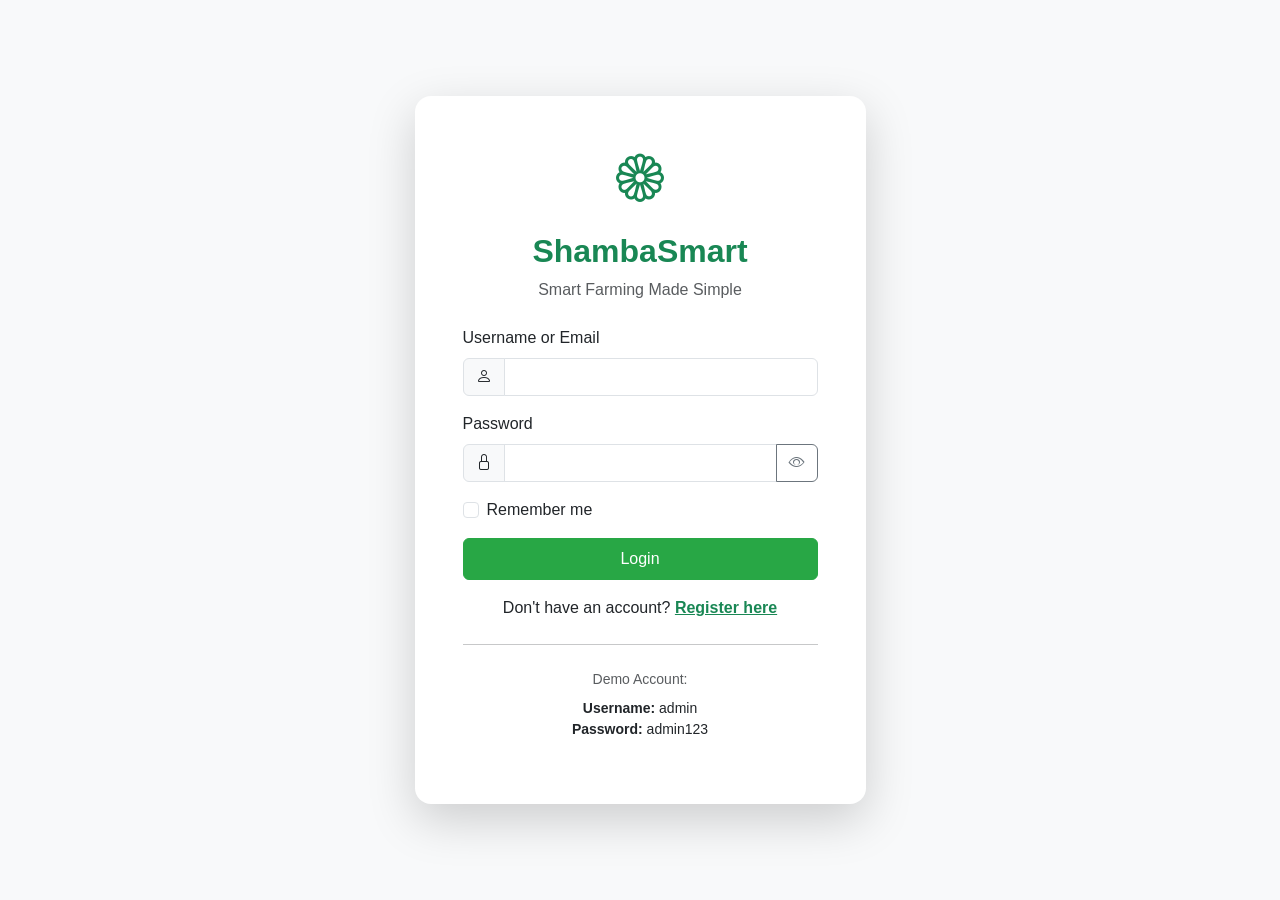
<file: diseases.html>
<!DOCTYPE html>
<html lang="en">
<head>
    <meta charset="UTF-8">
    <meta name="viewport" content="width=device-width, initial-scale=1.0">
    <title>Crop Diseases - ShambaSmart</title>
    <link href="https://cdn.jsdelivr.net/npm/bootstrap@5.3.0/dist/css/bootstrap.min.css" rel="stylesheet">
    <link rel="stylesheet" href="https://cdn.jsdelivr.net/npm/bootstrap-icons@1.10.0/font/bootstrap-icons.css">
    <link rel="stylesheet" href="assets/css/style.css">
</head>
<body>
    <!-- Navbar -->
    <nav class="navbar navbar-expand-lg navbar-light bg-white sticky-top">
        <div class="container-fluid">
            <a class="navbar-brand text-success" href="index.html">
                <i class="bi bi-flower1"></i> ShambaSmart
            </a>
            <button class="navbar-toggler" type="button" data-bs-toggle="collapse" data-bs-target="#navbarNav">
                <span class="navbar-toggler-icon"></span>
            </button>
            <div class="collapse navbar-collapse" id="navbarNav">
                <ul class="navbar-nav ms-auto">
                    <li class="nav-item">
                        <a class="nav-link" href="index.html"><i class="bi bi-speedometer2"></i> Dashboard</a>
                    </li>
                    <li class="nav-item">
                        <a class="nav-link" href="irrigation.html"><i class="bi bi-droplet"></i> Irrigation</a>
                    </li>
                    <li class="nav-item">
                        <a class="nav-link" href="weather.html"><i class="bi bi-cloud-sun"></i> Weather</a>
                    </li>
                    <li class="nav-item">
                        <a class="nav-link active" href="diseases.html"><i class="bi bi-bug"></i> Diseases</a>
                    </li>
                    <li class="nav-item">
                        <a class="nav-link position-relative" href="notifications.html">
                            <i class="bi bi-bell"></i> Notifications
                            <span class="notification-badge d-none" id="notificationBadge">0</span>
                        </a>
                    </li>
                    <li class="nav-item dropdown">
                        <a class="nav-link dropdown-toggle" href="#" id="userDropdown" role="button" data-bs-toggle="dropdown">
                            <i class="bi bi-person-circle"></i> <span id="userFullName">User</span>
                        </a>
                        <ul class="dropdown-menu dropdown-menu-end">
                            <li><a class="dropdown-item" href="#"><i class="bi bi-gear"></i> Settings</a></li>
                            <li><hr class="dropdown-divider"></li>
                            <li><a class="dropdown-item" href="#" id="logoutBtn"><i class="bi bi-box-arrow-right"></i> Logout</a></li>
                        </ul>
                    </li>
                </ul>
            </div>
        </div>
    </nav>

    <!-- Main Content -->
    <div class="container-fluid py-4">
        <!-- Page Header -->
        <div class="row mb-4">
            <div class="col">
                <h2 class="fw-bold"><i class="bi bi-bug text-warning"></i> Crop Disease Management</h2>
                <p class="text-muted">Monitor disease risks and get prevention tips</p>
            </div>
        </div>

        <!-- Active Alerts -->
        <div class="row mb-4" id="diseaseAlertsContainer">
            <!-- Alerts will be loaded here -->
        </div>

        <div class="row g-4">
            <!-- Disease Database -->
            <div class="col-md-8">
                <div class="card">
                    <div class="card-header d-flex justify-content-between align-items-center">
                        <h5 class="mb-0"><i class="bi bi-book"></i> Disease Database</h5>
                        <div>
                            <select class="form-select form-select-sm" id="cropFilter">
                                <option value="">All Crops</option>
                                <option value="Tomato">Tomato</option>
                                <option value="Beans">Beans</option>
                                <option value="Cucurbits">Cucurbits</option>
                                <option value="Various">Various Crops</option>
                            </select>
                        </div>
                    </div>
                    <div class="card-body" id="diseaseListContainer">
                        <div class="text-center py-5">
                            <div class="spinner-border text-primary" role="status">
                                <span class="visually-hidden">Loading...</span>
                            </div>
                            <p class="mt-2 text-muted">Loading diseases...</p>
                        </div>
                    </div>
                </div>
            </div>

            <!-- Side Panel -->
            <div class="col-md-4">
                <!-- Risk Assessment -->
                <div class="card mb-4">
                    <div class="card-header bg-warning text-dark">
                        <h5 class="mb-0"><i class="bi bi-shield-exclamation"></i> Current Risk Level</h5>
                    </div>
                    <div class="card-body" id="riskAssessment">
                        <div class="text-center py-3">
                            <div class="spinner-border text-warning" role="status"></div>
                            <p class="mt-2 text-muted">Analyzing conditions...</p>
                        </div>
                    </div>
                </div>

                <!-- Prevention Tips -->
                <div class="card mb-4">
                    <div class="card-header bg-success text-white">
                        <h5 class="mb-0"><i class="bi bi-shield-check"></i> Prevention Tips</h5>
                    </div>
                    <div class="card-body">
                        <ul class="list-unstyled">
                            <li class="mb-3">
                                <i class="bi bi-check-circle-fill text-success"></i>
                                <strong>Regular Monitoring:</strong> Inspect crops daily for early disease signs
                            </li>
                            <li class="mb-3">
                                <i class="bi bi-check-circle-fill text-success"></i>
                                <strong>Proper Spacing:</strong> Ensure good air circulation between plants
                            </li>
                            <li class="mb-3">
                                <i class="bi bi-check-circle-fill text-success"></i>
                                <strong>Crop Rotation:</strong> Rotate crops to break disease cycles
                            </li>
                            <li class="mb-3">
                                <i class="bi bi-check-circle-fill text-success"></i>
                                <strong>Clean Tools:</strong> Sanitize tools to prevent disease spread
                            </li>
                            <li class="mb-3">
                                <i class="bi bi-check-circle-fill text-success"></i>
                                <strong>Remove Debris:</strong> Clear infected plant material promptly
                            </li>
                        </ul>
                    </div>
                </div>

                <!-- Environmental Factors -->
                <div class="card">
                    <div class="card-header">
                        <h5 class="mb-0"><i class="bi bi-thermometer"></i> Environmental Factors</h5>
                    </div>
                    <div class="card-body" id="environmentalFactors">
                        <p class="text-muted">Loading environmental data...</p>
                    </div>
                </div>
            </div>
        </div>
    </div>

    <!-- Disease Detail Modal -->
    <div class="modal fade" id="diseaseModal" tabindex="-1">
        <div class="modal-dialog modal-lg">
            <div class="modal-content">
                <div class="modal-header">
                    <h5 class="modal-title" id="diseaseModalTitle">Disease Details</h5>
                    <button type="button" class="btn-close" data-bs-dismiss="modal"></button>
                </div>
                <div class="modal-body" id="diseaseModalBody">
                    <!-- Content will be loaded dynamically -->
                </div>
                <div class="modal-footer">
                    <button type="button" class="btn btn-secondary" data-bs-dismiss="modal">Close</button>
                </div>
            </div>
        </div>
    </div>

    <script src="https://cdn.jsdelivr.net/npm/bootstrap@5.3.0/dist/js/bootstrap.bundle.min.js"></script>
    <script src="assets/js/app.js"></script>
    <script src="assets/js/diseases.js"></script>
</body>
</html>
</file>
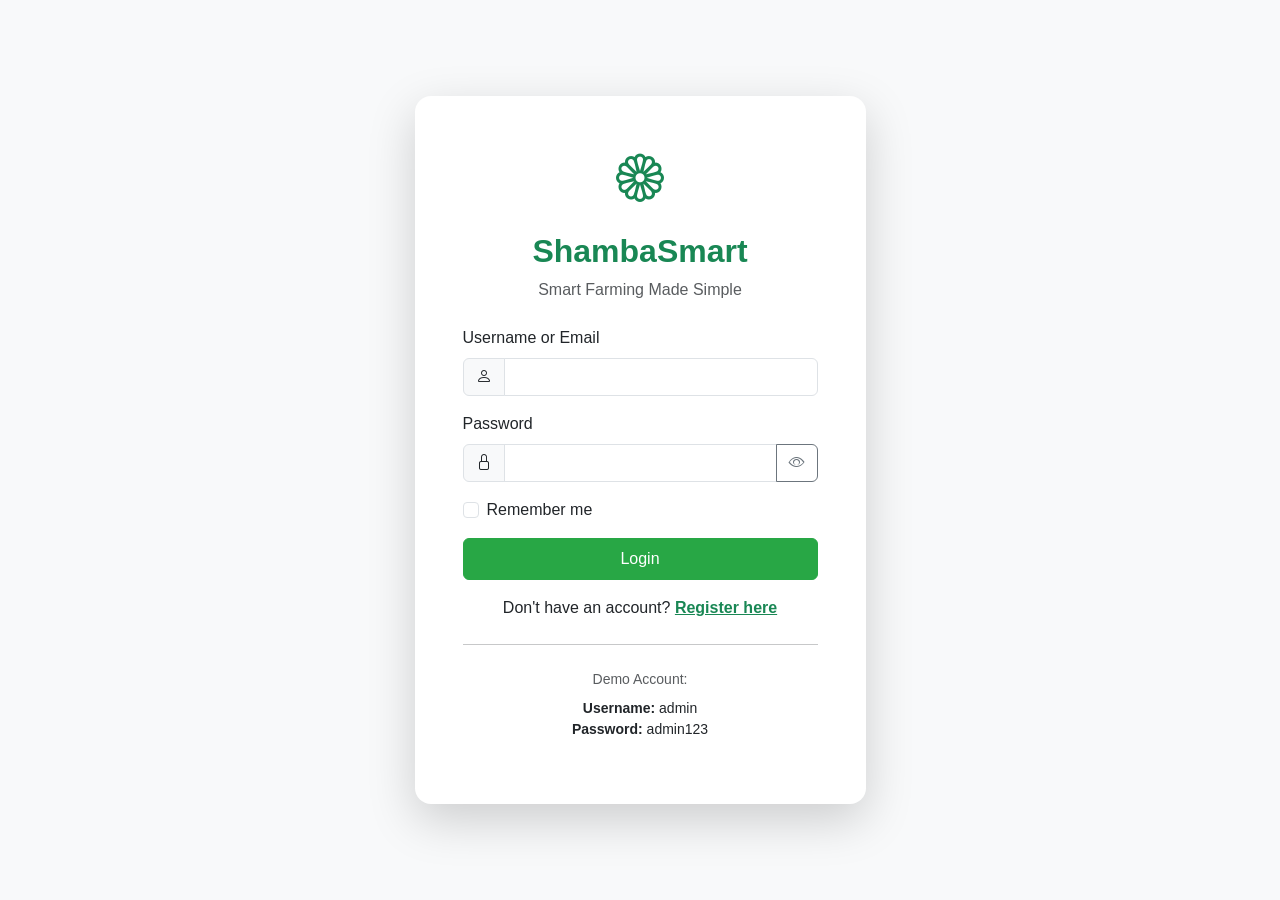
<file: irrigation.html>
<!DOCTYPE html>
<html lang="en">
<head>
    <meta charset="UTF-8">
    <meta name="viewport" content="width=device-width, initial-scale=1.0">
    <title>Irrigation Control - ShambaSmart</title>
    <link href="https://cdn.jsdelivr.net/npm/bootstrap@5.3.0/dist/css/bootstrap.min.css" rel="stylesheet">
    <link rel="stylesheet" href="https://cdn.jsdelivr.net/npm/bootstrap-icons@1.10.0/font/bootstrap-icons.css">
    <link rel="stylesheet" href="assets/css/style.css">
</head>
<body>
    <!-- Navbar -->
    <nav class="navbar navbar-expand-lg navbar-light bg-white sticky-top">
        <div class="container-fluid">
            <a class="navbar-brand text-success" href="index.html">
                <i class="bi bi-flower1"></i> ShambaSmart
            </a>
            <button class="navbar-toggler" type="button" data-bs-toggle="collapse" data-bs-target="#navbarNav">
                <span class="navbar-toggler-icon"></span>
            </button>
            <div class="collapse navbar-collapse" id="navbarNav">
                <ul class="navbar-nav ms-auto">
                    <li class="nav-item">
                        <a class="nav-link" href="index.html"><i class="bi bi-speedometer2"></i> Dashboard</a>
                    </li>
                    <li class="nav-item">
                        <a class="nav-link active" href="irrigation.html"><i class="bi bi-droplet"></i> Irrigation</a>
                    </li>
                    <li class="nav-item">
                        <a class="nav-link" href="weather.html"><i class="bi bi-cloud-sun"></i> Weather</a>
                    </li>
                    <li class="nav-item">
                        <a class="nav-link" href="diseases.html"><i class="bi bi-bug"></i> Diseases</a>
                    </li>
                    <li class="nav-item">
                        <a class="nav-link position-relative" href="notifications.html">
                            <i class="bi bi-bell"></i> Notifications
                            <span class="notification-badge d-none" id="notificationBadge">0</span>
                        </a>
                    </li>
                    <li class="nav-item dropdown">
                        <a class="nav-link dropdown-toggle" href="#" id="userDropdown" role="button" data-bs-toggle="dropdown">
                            <i class="bi bi-person-circle"></i> <span id="userFullName">User</span>
                        </a>
                        <ul class="dropdown-menu dropdown-menu-end">
                            <li><a class="dropdown-item" href="#"><i class="bi bi-gear"></i> Settings</a></li>
                            <li><hr class="dropdown-divider"></li>
                            <li><a class="dropdown-item" href="#" id="logoutBtn"><i class="bi bi-box-arrow-right"></i> Logout</a></li>
                        </ul>
                    </li>
                </ul>
            </div>
        </div>
    </nav>

    <!-- Main Content -->
    <div class="container-fluid py-4">
        <!-- Page Header -->
        <div class="row mb-4">
            <div class="col">
                <h2 class="fw-bold"><i class="bi bi-droplet text-primary"></i> Irrigation Control</h2>
                <p class="text-muted">Manage automated irrigation system</p>
            </div>
        </div>

        <div class="row g-4">
            <!-- Control Panel -->
            <div class="col-md-8">
                <!-- Current Status -->
                <div class="card mb-4">
                    <div class="card-header">
                        <h5 class="mb-0"><i class="bi bi-activity"></i> Current Status</h5>
                    </div>
                    <div class="card-body">
                        <div class="row">
                            <div class="col-md-6">
                                <div class="text-center p-4">
                                    <i class="bi bi-droplet-fill" style="font-size: 4rem; color: #0d6efd;" id="statusIcon"></i>
                                    <h3 class="mt-3" id="statusText">Checking...</h3>
                                    <span class="badge bg-secondary" id="statusBadge">Loading</span>
                                    <div class="mt-3" id="sessionInfo"></div>
                                </div>
                            </div>
                            <div class="col-md-6 border-start">
                                <div class="p-3">
                                    <h6 class="mb-3">Manual Control</h6>
                                    <div class="d-grid gap-2">
                                        <button class="btn btn-success btn-lg" id="startIrrigationBtn">
                                            <i class="bi bi-play-fill"></i> Start Irrigation
                                        </button>
                                        <button class="btn btn-danger btn-lg" id="stopIrrigationBtn" disabled>
                                            <i class="bi bi-stop-fill"></i> Stop Irrigation
                                        </button>
                                    </div>
                                    <div class="mt-3">
                                        <label class="form-label">Duration (minutes)</label>
                                        <input type="number" class="form-control" id="durationInput" value="30" min="5" max="120">
                                    </div>
                                </div>
                            </div>
                        </div>
                    </div>
                </div>

                <!-- Settings -->
                <div class="card mb-4">
                    <div class="card-header">
                        <h5 class="mb-0"><i class="bi bi-gear"></i> Automation Settings</h5>
                    </div>
                    <div class="card-body">
                        <form id="settingsForm">
                            <div class="row">
                                <div class="col-md-6 mb-3">
                                    <div class="form-check form-switch">
                                        <input class="form-check-input" type="checkbox" id="autoModeSwitch" checked>
                                        <label class="form-check-label fw-bold" for="autoModeSwitch">
                                            Automatic Mode
                                        </label>
                                    </div>
                                    <small class="text-muted">Automatically start irrigation when soil moisture is low</small>
                                </div>

                                <div class="col-md-6 mb-3">
                                    <div class="form-check form-switch">
                                        <input class="form-check-input" type="checkbox" id="useScheduleSwitch">
                                        <label class="form-check-label fw-bold" for="useScheduleSwitch">
                                            Scheduled Irrigation
                                        </label>
                                    </div>
                                    <small class="text-muted">Irrigate at a specific time daily</small>
                                </div>
                            </div>

                            <div class="row">
                                <div class="col-md-4 mb-3">
                                    <label class="form-label">Moisture Threshold (%)</label>
                                    <input type="number" class="form-control" id="moistureThreshold" value="30" min="10" max="50" step="1">
                                    <small class="text-muted">Start irrigation below this level</small>
                                </div>

                                <div class="col-md-4 mb-3">
                                    <label class="form-label">Default Duration (min)</label>
                                    <input type="number" class="form-control" id="defaultDuration" value="30" min="5" max="120" step="5">
                                    <small class="text-muted">Auto irrigation duration</small>
                                </div>

                                <div class="col-md-4 mb-3">
                                    <label class="form-label">Schedule Time</label>
                                    <input type="time" class="form-control" id="scheduleTime" value="06:00">
                                    <small class="text-muted">Daily irrigation time</small>
                                </div>
                            </div>

                            <div class="text-end">
                                <button type="submit" class="btn btn-success">
                                    <i class="bi bi-save"></i> Save Settings
                                </button>
                            </div>
                        </form>
                    </div>
                </div>

                <!-- History -->
                <div class="card">
                    <div class="card-header d-flex justify-content-between align-items-center">
                        <h5 class="mb-0"><i class="bi bi-clock-history"></i> Irrigation History</h5>
                        <button class="btn btn-sm btn-outline-primary" id="refreshHistoryBtn">
                            <i class="bi bi-arrow-clockwise"></i> Refresh
                        </button>
                    </div>
                    <div class="card-body">
                        <div class="table-responsive">
                            <table class="table table-hover">
                                <thead>
                                    <tr>
                                        <th>Date & Time</th>
                                        <th>Action</th>
                                        <th>Duration</th>
                                        <th>Water Used</th>
                                        <th>Type</th>
                                    </tr>
                                </thead>
                                <tbody id="historyTableBody">
                                    <tr>
                                        <td colspan="5" class="text-center text-muted">
                                            <div class="spinner-border spinner-border-sm" role="status">
                                                <span class="visually-hidden">Loading...</span>
                                            </div>
                                            Loading history...
                                        </td>
                                    </tr>
                                </tbody>
                            </table>
                        </div>
                    </div>
                </div>
            </div>

            <!-- Statistics -->
            <div class="col-md-4">
                <!-- Water Usage Stats -->
                <div class="card mb-4">
                    <div class="card-header">
                        <h5 class="mb-0"><i class="bi bi-graph-up"></i> Statistics (7 Days)</h5>
                    </div>
                    <div class="card-body">
                        <div class="mb-4">
                            <div class="d-flex justify-content-between mb-2">
                                <span class="text-muted">Total Water Used</span>
                                <strong id="totalWater" class="text-primary">-- L</strong>
                            </div>
                            <div class="progress">
                                <div class="progress-bar" id="waterProgress" style="width: 0%"></div>
                            </div>
                        </div>

                        <div class="mb-4">
                            <div class="d-flex justify-content-between mb-2">
                                <span class="text-muted">Total Sessions</span>
                                <strong id="totalSessions" class="text-success">--</strong>
                            </div>
                        </div>

                        <div class="mb-4">
                            <div class="d-flex justify-content-between mb-2">
                                <span class="text-muted">Auto Sessions</span>
                                <strong id="autoSessions" class="text-info">--</strong>
                            </div>
                        </div>

                        <div class="mb-4">
                            <div class="d-flex justify-content-between mb-2">
                                <span class="text-muted">Avg Duration</span>
                                <strong id="avgDuration" class="text-warning">-- min</strong>
                            </div>
                        </div>

                        <div class="alert alert-info">
                            <i class="bi bi-info-circle"></i>
                            <strong>Water Savings:</strong> Automated irrigation reduces water usage by up to 40% compared to manual methods.
                        </div>
                    </div>
                </div>

                <!-- Tips -->
                <div class="card">
                    <div class="card-header bg-success text-white">
                        <h5 class="mb-0"><i class="bi bi-lightbulb"></i> Irrigation Tips</h5>
                    </div>
                    <div class="card-body">
                        <ul class="list-unstyled">
                            <li class="mb-3">
                                <i class="bi bi-check-circle-fill text-success"></i>
                                <strong>Best Time:</strong> Water early morning or evening to reduce evaporation
                            </li>
                            <li class="mb-3">
                                <i class="bi bi-check-circle-fill text-success"></i>
                                <strong>Soil Check:</strong> Monitor moisture levels before manual irrigation
                            </li>
                            <li class="mb-3">
                                <i class="bi bi-check-circle-fill text-success"></i>
                                <strong>Rain Alert:</strong> Skip irrigation when rain is expected
                            </li>
                            <li class="mb-3">
                                <i class="bi bi-check-circle-fill text-success"></i>
                                <strong>Deep Watering:</strong> Less frequent, deeper watering promotes root growth
                            </li>
                        </ul>
                    </div>
                </div>
            </div>
        </div>
    </div>

    <script src="https://cdn.jsdelivr.net/npm/bootstrap@5.3.0/dist/js/bootstrap.bundle.min.js"></script>
    <script src="assets/js/app.js"></script>
    <script src="assets/js/irrigation.js"></script>
</body>
</html>
</file>
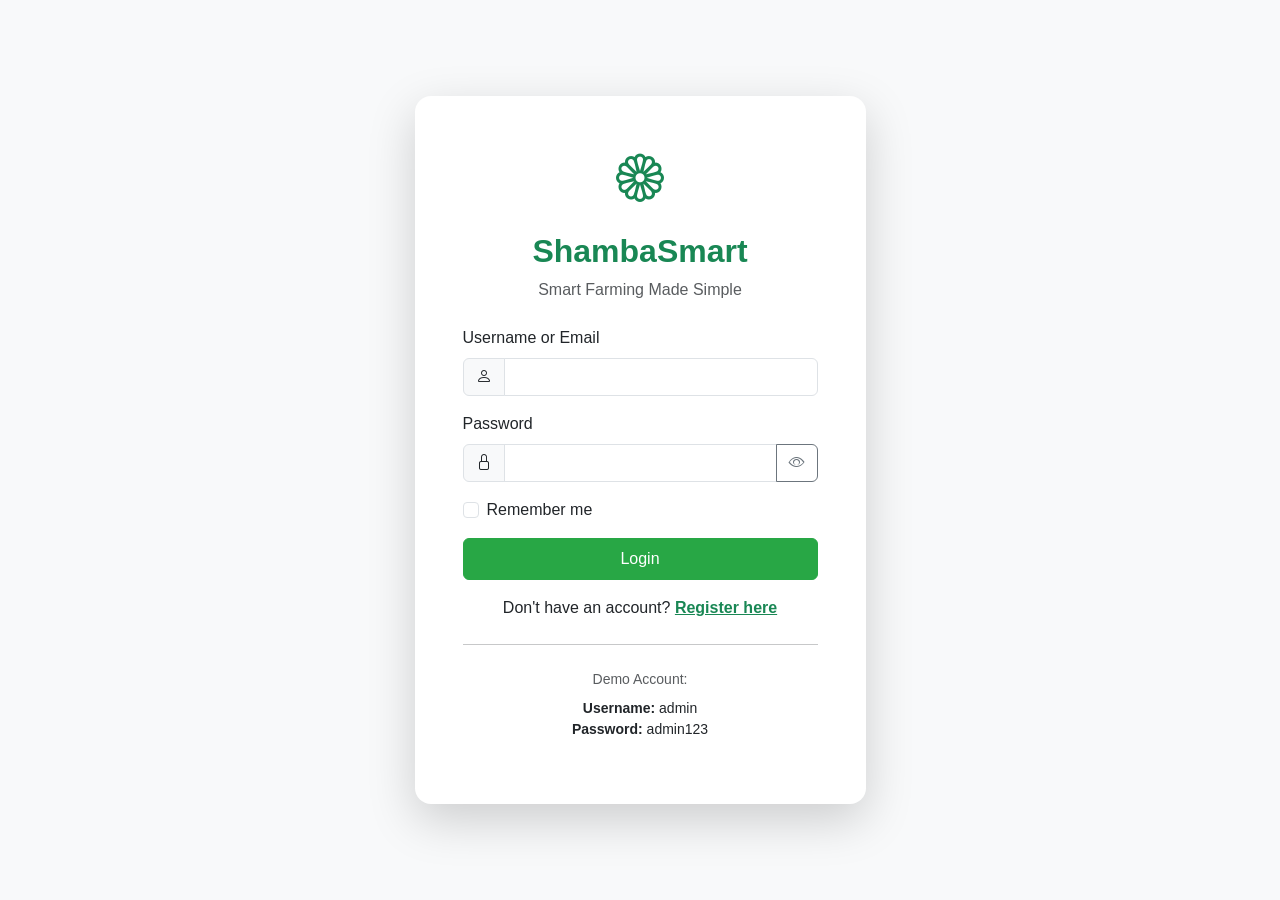
<file: login.html>
<!DOCTYPE html>
<html lang="en">
<head>
    <meta charset="UTF-8">
    <meta name="viewport" content="width=device-width, initial-scale=1.0">
    <title>Login - ShambaSmart</title>
    <link href="https://cdn.jsdelivr.net/npm/bootstrap@5.3.0/dist/css/bootstrap.min.css" rel="stylesheet">
    <link rel="stylesheet" href="https://cdn.jsdelivr.net/npm/bootstrap-icons@1.10.0/font/bootstrap-icons.css">
    <link rel="stylesheet" href="assets/css/style.css">
</head>
<body class="bg-light">
    <div class="container">
        <div class="row justify-content-center align-items-center min-vh-100">
            <div class="col-md-5">
                <div class="card shadow-lg border-0 rounded-4">
                    <div class="card-body p-5">
                        <div class="text-center mb-4">
                            <div class="logo-container mb-3">
                                <i class="bi bi-flower1 text-success" style="font-size: 3rem;"></i>
                            </div>
                            <h2 class="fw-bold text-success">ShambaSmart</h2>
                            <p class="text-muted">Smart Farming Made Simple</p>
                        </div>

                        <div id="alertContainer"></div>

                        <form id="loginForm">
                            <div class="mb-3">
                                <label for="username" class="form-label">Username or Email</label>
                                <div class="input-group">
                                    <span class="input-group-text"><i class="bi bi-person"></i></span>
                                    <input type="text" class="form-control" id="username" name="username" required>
                                </div>
                            </div>

                            <div class="mb-3">
                                <label for="password" class="form-label">Password</label>
                                <div class="input-group">
                                    <span class="input-group-text"><i class="bi bi-lock"></i></span>
                                    <input type="password" class="form-control" id="password" name="password" required>
                                    <button class="btn btn-outline-secondary" type="button" id="togglePassword">
                                        <i class="bi bi-eye"></i>
                                    </button>
                                </div>
                            </div>

                            <div class="mb-3 form-check">
                                <input type="checkbox" class="form-check-input" id="rememberMe">
                                <label class="form-check-label" for="rememberMe">Remember me</label>
                            </div>

                            <button type="submit" class="btn btn-success w-100 py-2 mb-3" id="loginBtn">
                                <span class="spinner-border spinner-border-sm d-none" role="status"></span>
                                <span class="btn-text">Login</span>
                            </button>
                        </form>

                        <div class="text-center">
                            <p class="mb-0">Don't have an account? <a href="register.html" class="text-success fw-bold">Register here</a></p>
                        </div>

                        <hr class="my-4">

                        <div class="text-center">
                            <p class="text-muted small mb-2">Demo Account:</p>
                            <p class="small mb-0"><strong>Username:</strong> admin</p>
                            <p class="small"><strong>Password:</strong> admin123</p>
                        </div>
                    </div>
                </div>
            </div>
        </div>
    </div>

    <script src="https://cdn.jsdelivr.net/npm/bootstrap@5.3.0/dist/js/bootstrap.bundle.min.js"></script>
    <script src="assets/js/auth.js"></script>
</body>
</html>
</file>
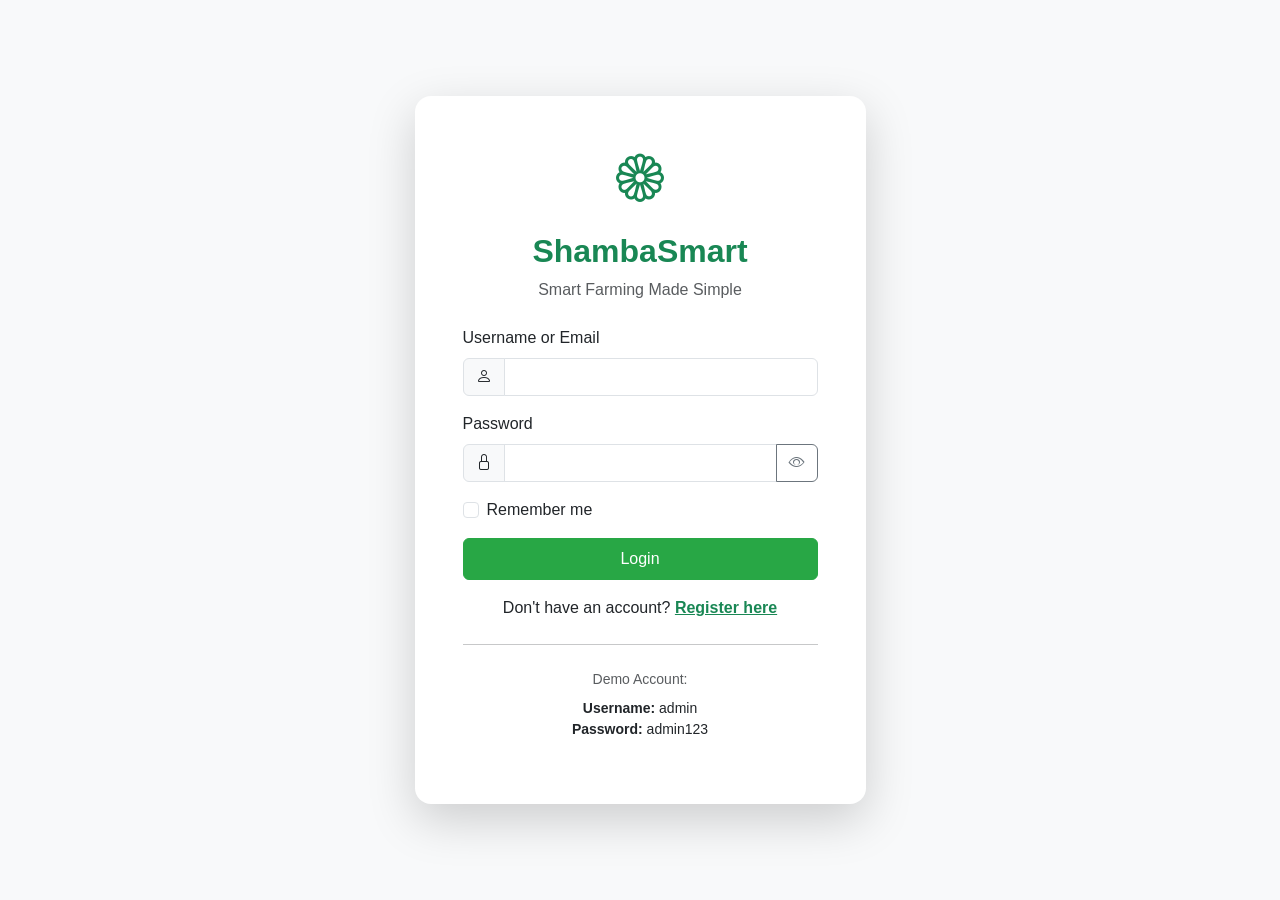
<file: notifications.html>
<!DOCTYPE html>
<html lang="en">
<head>
    <meta charset="UTF-8">
    <meta name="viewport" content="width=device-width, initial-scale=1.0">
    <title>Notifications - ShambaSmart</title>
    <link href="https://cdn.jsdelivr.net/npm/bootstrap@5.3.0/dist/css/bootstrap.min.css" rel="stylesheet">
    <link rel="stylesheet" href="https://cdn.jsdelivr.net/npm/bootstrap-icons@1.10.0/font/bootstrap-icons.css">
    <link rel="stylesheet" href="assets/css/style.css">
</head>
<body>
    <!-- Navbar -->
    <nav class="navbar navbar-expand-lg navbar-light bg-white sticky-top">
        <div class="container-fluid">
            <a class="navbar-brand text-success" href="index.html">
                <i class="bi bi-flower1"></i> ShambaSmart
            </a>
            <button class="navbar-toggler" type="button" data-bs-toggle="collapse" data-bs-target="#navbarNav">
                <span class="navbar-toggler-icon"></span>
            </button>
            <div class="collapse navbar-collapse" id="navbarNav">
                <ul class="navbar-nav ms-auto">
                    <li class="nav-item">
                        <a class="nav-link" href="index.html"><i class="bi bi-speedometer2"></i> Dashboard</a>
                    </li>
                    <li class="nav-item">
                        <a class="nav-link" href="irrigation.html"><i class="bi bi-droplet"></i> Irrigation</a>
                    </li>
                    <li class="nav-item">
                        <a class="nav-link" href="weather.html"><i class="bi bi-cloud-sun"></i> Weather</a>
                    </li>
                    <li class="nav-item">
                        <a class="nav-link" href="diseases.html"><i class="bi bi-bug"></i> Diseases</a>
                    </li>
                    <li class="nav-item">
                        <a class="nav-link active position-relative" href="notifications.html">
                            <i class="bi bi-bell"></i> Notifications
                            <span class="notification-badge d-none" id="notificationBadge">0</span>
                        </a>
                    </li>
                    <li class="nav-item dropdown">
                        <a class="nav-link dropdown-toggle" href="#" id="userDropdown" role="button" data-bs-toggle="dropdown">
                            <i class="bi bi-person-circle"></i> <span id="userFullName">User</span>
                        </a>
                        <ul class="dropdown-menu dropdown-menu-end">
                            <li><a class="dropdown-item" href="#"><i class="bi bi-gear"></i> Settings</a></li>
                            <li><hr class="dropdown-divider"></li>
                            <li><a class="dropdown-item" href="#" id="logoutBtn"><i class="bi bi-box-arrow-right"></i> Logout</a></li>
                        </ul>
                    </li>
                </ul>
            </div>
        </div>
    </nav>

    <!-- Main Content -->
    <div class="container-fluid py-4">
        <!-- Page Header -->
        <div class="row mb-4">
            <div class="col-md-6">
                <h2 class="fw-bold"><i class="bi bi-bell text-primary"></i> Notifications</h2>
                <p class="text-muted">Stay updated with your farm activities</p>
            </div>
            <div class="col-md-6 text-end">
                <button class="btn btn-outline-primary me-2" id="markAllReadBtn">
                    <i class="bi bi-check-all"></i> Mark All as Read
                </button>
                <button class="btn btn-primary" id="refreshNotificationsBtn">
                    <i class="bi bi-arrow-clockwise"></i> Refresh
                </button>
            </div>
        </div>

        <div class="row">
            <div class="col-md-12">
                <!-- Filter Tabs -->
                <ul class="nav nav-tabs mb-4" id="notificationTabs" role="tablist">
                    <li class="nav-item" role="presentation">
                        <button class="nav-link active" id="all-tab" data-bs-toggle="tab" data-bs-target="#all" type="button">
                            All Notifications
                        </button>
                    </li>
                    <li class="nav-item" role="presentation">
                        <button class="nav-link" id="unread-tab" data-bs-toggle="tab" data-bs-target="#unread" type="button">
                            Unread <span class="badge bg-danger ms-1" id="unreadCount">0</span>
                        </button>
                    </li>
                    <li class="nav-item" role="presentation">
                        <button class="nav-link" id="irrigation-tab" data-bs-toggle="tab" data-bs-target="#irrigation" type="button">
                            Irrigation
                        </button>
                    </li>
                    <li class="nav-item" role="presentation">
                        <button class="nav-link" id="weather-tab" data-bs-toggle="tab" data-bs-target="#weather" type="button">
                            Weather
                        </button>
                    </li>
                    <li class="nav-item" role="presentation">
                        <button class="nav-link" id="disease-tab" data-bs-toggle="tab" data-bs-target="#disease" type="button">
                            Disease
                        </button>
                    </li>
                </ul>

                <!-- Tab Content -->
                <div class="tab-content" id="notificationTabContent">
                    <!-- All Notifications -->
                    <div class="tab-pane fade show active" id="all" role="tabpanel">
                        <div class="card">
                            <div class="card-body" id="allNotificationsContainer">
                                <div class="text-center py-5">
                                    <div class="spinner-border text-primary" role="status"></div>
                                    <p class="mt-2 text-muted">Loading notifications...</p>
                                </div>
                            </div>
                        </div>
                    </div>

                    <!-- Unread Notifications -->
                    <div class="tab-pane fade" id="unread" role="tabpanel">
                        <div class="card">
                            <div class="card-body" id="unreadNotificationsContainer">
                                <p class="text-center text-muted">Loading...</p>
                            </div>
                        </div>
                    </div>

                    <!-- Irrigation Notifications -->
                    <div class="tab-pane fade" id="irrigation" role="tabpanel">
                        <div class="card">
                            <div class="card-body" id="irrigationNotificationsContainer">
                                <p class="text-center text-muted">Loading...</p>
                            </div>
                        </div>
                    </div>

                    <!-- Weather Notifications -->
                    <div class="tab-pane fade" id="weather" role="tabpanel">
                        <div class="card">
                            <div class="card-body" id="weatherNotificationsContainer">
                                <p class="text-center text-muted">Loading...</p>
                            </div>
                        </div>
                    </div>

                    <!-- Disease Notifications -->
                    <div class="tab-pane fade" id="disease" role="tabpanel">
                        <div class="card">
                            <div class="card-body" id="diseaseNotificationsContainer">
                                <p class="text-center text-muted">Loading...</p>
                            </div>
                        </div>
                    </div>
                </div>
            </div>
        </div>
    </div>

    <script src="https://cdn.jsdelivr.net/npm/bootstrap@5.3.0/dist/js/bootstrap.bundle.min.js"></script>
    <script src="assets/js/app.js"></script>
    <script src="assets/js/notifications.js"></script>
</body>
</html>
</file>
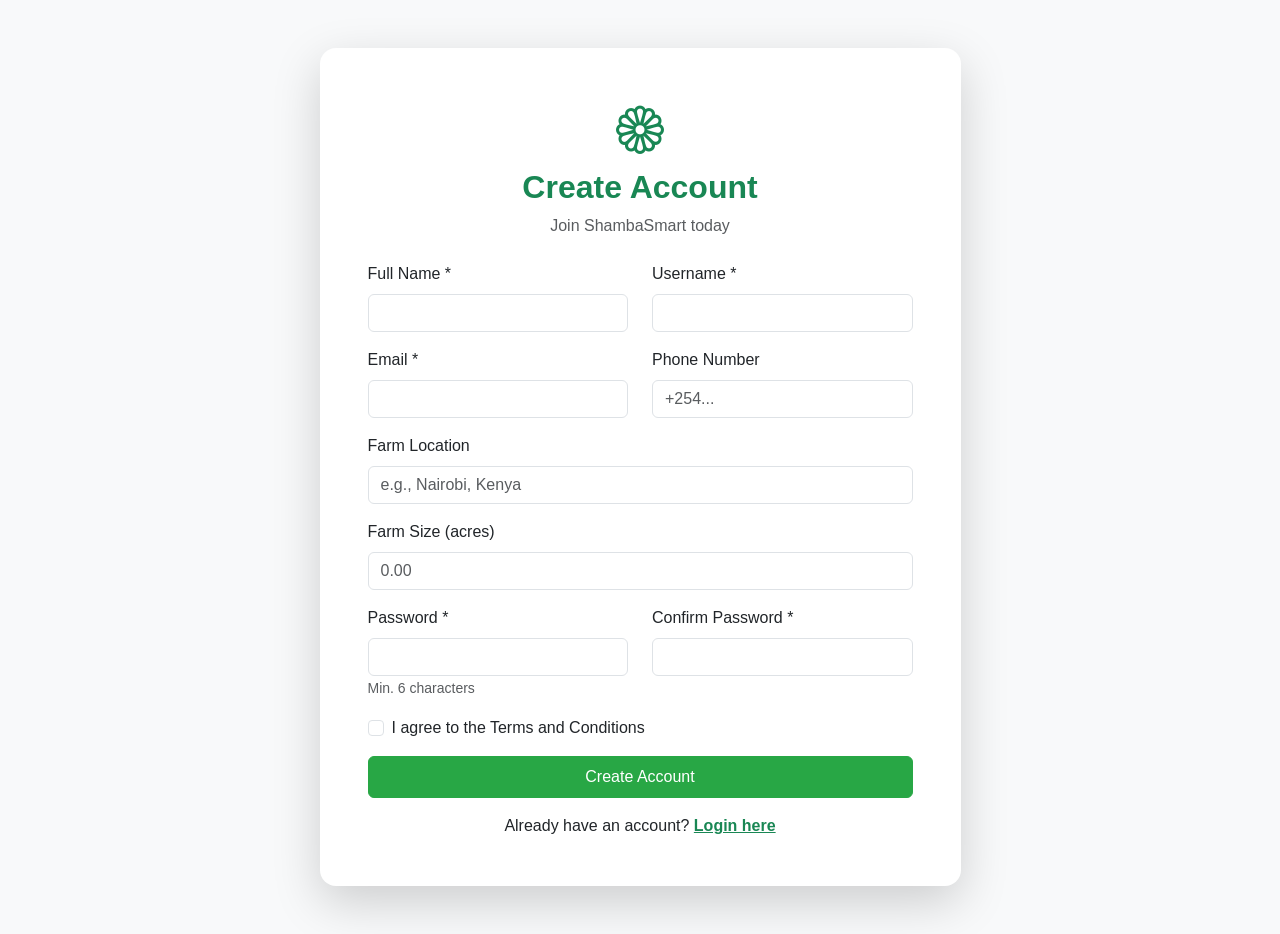
<file: register.html>
<!DOCTYPE html>
<html lang="en">
<head>
    <meta charset="UTF-8">
    <meta name="viewport" content="width=device-width, initial-scale=1.0">
    <title>Register - ShambaSmart</title>
    <link href="https://cdn.jsdelivr.net/npm/bootstrap@5.3.0/dist/css/bootstrap.min.css" rel="stylesheet">
    <link rel="stylesheet" href="https://cdn.jsdelivr.net/npm/bootstrap-icons@1.10.0/font/bootstrap-icons.css">
    <link rel="stylesheet" href="assets/css/style.css">
</head>
<body class="bg-light">
    <div class="container">
        <div class="row justify-content-center align-items-center py-5">
            <div class="col-md-7">
                <div class="card shadow-lg border-0 rounded-4">
                    <div class="card-body p-5">
                        <div class="text-center mb-4">
                            <i class="bi bi-flower1 text-success" style="font-size: 3rem;"></i>
                            <h2 class="fw-bold text-success">Create Account</h2>
                            <p class="text-muted">Join ShambaSmart today</p>
                        </div>

                        <div id="alertContainer"></div>

                        <form id="registerForm">
                            <div class="row">
                                <div class="col-md-6 mb-3">
                                    <label for="full_name" class="form-label">Full Name *</label>
                                    <input type="text" class="form-control" id="full_name" name="full_name" required>
                                </div>

                                <div class="col-md-6 mb-3">
                                    <label for="username" class="form-label">Username *</label>
                                    <input type="text" class="form-control" id="username" name="username" required>
                                </div>
                            </div>

                            <div class="row">
                                <div class="col-md-6 mb-3">
                                    <label for="email" class="form-label">Email *</label>
                                    <input type="email" class="form-control" id="email" name="email" required>
                                </div>

                                <div class="col-md-6 mb-3">
                                    <label for="phone" class="form-label">Phone Number</label>
                                    <input type="tel" class="form-control" id="phone" name="phone" placeholder="+254...">
                                </div>
                            </div>

                            <div class="mb-3">
                                <label for="farm_location" class="form-label">Farm Location</label>
                                <input type="text" class="form-control" id="farm_location" name="farm_location" placeholder="e.g., Nairobi, Kenya">
                            </div>

                            <div class="mb-3">
                                <label for="farm_size" class="form-label">Farm Size (acres)</label>
                                <input type="number" step="0.01" class="form-control" id="farm_size" name="farm_size" placeholder="0.00">
                            </div>

                            <div class="row">
                                <div class="col-md-6 mb-3">
                                    <label for="password" class="form-label">Password *</label>
                                    <input type="password" class="form-control" id="password" name="password" required>
                                    <small class="text-muted">Min. 6 characters</small>
                                </div>

                                <div class="col-md-6 mb-3">
                                    <label for="confirm_password" class="form-label">Confirm Password *</label>
                                    <input type="password" class="form-control" id="confirm_password" name="confirm_password" required>
                                </div>
                            </div>

                            <div class="mb-3 form-check">
                                <input type="checkbox" class="form-check-input" id="terms" required>
                                <label class="form-check-label" for="terms">
                                    I agree to the Terms and Conditions
                                </label>
                            </div>

                            <button type="submit" class="btn btn-success w-100 py-2 mb-3" id="registerBtn">
                                <span class="spinner-border spinner-border-sm d-none" role="status"></span>
                                <span class="btn-text">Create Account</span>
                            </button>
                        </form>

                        <div class="text-center">
                            <p class="mb-0">Already have an account? <a href="login.html" class="text-success fw-bold">Login here</a></p>
                        </div>
                    </div>
                </div>
            </div>
        </div>
    </div>

    <script src="https://cdn.jsdelivr.net/npm/bootstrap@5.3.0/dist/js/bootstrap.bundle.min.js"></script>
    <script src="assets/js/auth.js"></script>
</body>
</html>
</file>
<file: assets/css/style.css>
/* ShambaSmart Custom Styles */

:root {
    --primary-green: #28a745;
    --dark-green: #1e7e34;
    --light-green: #d4edda;
    --accent-color: #20c997;
    --text-dark: #212529;
    --text-muted: #6c757d;
    --border-color: #dee2e6;
    --card-shadow: 0 0.5rem 1rem rgba(0, 0, 0, 0.15);
}

body {
    font-family: 'Segoe UI', Tahoma, Geneva, Verdana, sans-serif;
    color: var(--text-dark);
}

/* Navbar */
.navbar {
    box-shadow: 0 2px 4px rgba(0, 0, 0, 0.1);
}

.navbar-brand {
    font-weight: bold;
    font-size: 1.5rem;
}

/* Cards */
.card {
    border: none;
    transition: transform 0.2s, box-shadow 0.2s;
}

.card:hover {
    transform: translateY(-2px);
    box-shadow: var(--card-shadow);
}

.card-header {
    background-color: white;
    border-bottom: 2px solid var(--light-green);
    font-weight: 600;
}

/* Dashboard Stats Cards */
.stat-card {
    border-left: 4px solid var(--primary-green);
    transition: all 0.3s;
}

.stat-card:hover {
    border-left-width: 6px;
}

.stat-card .stat-icon {
    width: 60px;
    height: 60px;
    display: flex;
    align-items: center;
    justify-content: center;
    border-radius: 12px;
    font-size: 1.8rem;
}

.stat-value {
    font-size: 2rem;
    font-weight: bold;
    color: var(--primary-green);
}

.stat-label {
    color: var(--text-muted);
    font-size: 0.9rem;
    text-transform: uppercase;
    letter-spacing: 0.5px;
}

/* Buttons */
.btn-success {
    background-color: var(--primary-green);
    border-color: var(--primary-green);
}

.btn-success:hover {
    background-color: var(--dark-green);
    border-color: var(--dark-green);
}

.btn-outline-success {
    color: var(--primary-green);
    border-color: var(--primary-green);
}

.btn-outline-success:hover {
    background-color: var(--primary-green);
    border-color: var(--primary-green);
}

/* Badges */
.badge {
    padding: 0.5rem 0.75rem;
    font-weight: 500;
}

/* Alerts */
.alert {
    border-radius: 8px;
    border: none;
}

.alert-info {
    background-color: #d1ecf1;
    color: #0c5460;
}

.alert-warning {
    background-color: #fff3cd;
    color: #856404;
}

.alert-danger {
    background-color: #f8d7da;
    color: #721c24;
}

.alert-success {
    background-color: var(--light-green);
    color: var(--dark-green);
}

/* Progress bars */
.progress {
    height: 8px;
    border-radius: 10px;
}

/* Sensor Gauge */
.sensor-gauge {
    position: relative;
    width: 100%;
    height: 8px;
    background-color: #e9ecef;
    border-radius: 10px;
    overflow: hidden;
}

.sensor-gauge-fill {
    height: 100%;
    transition: width 0.5s ease;
}

/* Status indicators */
.status-indicator {
    width: 12px;
    height: 12px;
    border-radius: 50%;
    display: inline-block;
    margin-right: 8px;
}

.status-good {
    background-color: #28a745;
}

.status-warning {
    background-color: #ffc107;
}

.status-danger {
    background-color: #dc3545;
}

.status-pulse {
    animation: pulse 2s infinite;
}

@keyframes pulse {
    0% {
        box-shadow: 0 0 0 0 rgba(40, 167, 69, 0.7);
    }
    70% {
        box-shadow: 0 0 0 10px rgba(40, 167, 69, 0);
    }
    100% {
        box-shadow: 0 0 0 0 rgba(40, 167, 69, 0);
    }
}

/* Weather Card */
.weather-card {
    background: linear-gradient(135deg, #667eea 0%, #764ba2 100%);
    color: white;
}

.weather-icon {
    font-size: 4rem;
}

.weather-temp {
    font-size: 3rem;
    font-weight: bold;
}

/* Chart Container */
.chart-container {
    position: relative;
    height: 300px;
}

/* Notification Badge */
.notification-badge {
    position: absolute;
    top: -5px;
    right: -5px;
    background-color: #dc3545;
    color: white;
    border-radius: 50%;
    width: 20px;
    height: 20px;
    display: flex;
    align-items: center;
    justify-content: center;
    font-size: 0.7rem;
    font-weight: bold;
}

/* Sidebar */
.sidebar {
    min-height: 100vh;
    background-color: #f8f9fa;
    border-right: 1px solid var(--border-color);
}

.sidebar .nav-link {
    color: var(--text-dark);
    padding: 0.8rem 1.5rem;
    margin: 0.2rem 0;
    border-radius: 8px;
    transition: all 0.3s;
}

.sidebar .nav-link:hover {
    background-color: var(--light-green);
    color: var(--primary-green);
}

.sidebar .nav-link.active {
    background-color: var(--primary-green);
    color: white;
}

.sidebar .nav-link i {
    margin-right: 0.8rem;
    width: 20px;
}

/* Table */
.table {
    margin-bottom: 0;
}

.table thead th {
    border-bottom: 2px solid var(--primary-green);
    color: var(--primary-green);
    font-weight: 600;
    text-transform: uppercase;
    font-size: 0.85rem;
}

.table tbody tr {
    transition: background-color 0.2s;
}

.table tbody tr:hover {
    background-color: rgba(40, 167, 69, 0.05);
}

/* Switch Toggle */
.form-switch .form-check-input {
    width: 3em;
    height: 1.5em;
}

.form-switch .form-check-input:checked {
    background-color: var(--primary-green);
    border-color: var(--primary-green);
}

/* Loading Spinner */
.spinner-wrapper {
    display: flex;
    justify-content: center;
    align-items: center;
    min-height: 200px;
}

/* Timeline */
.timeline {
    position: relative;
    padding-left: 30px;
}

.timeline::before {
    content: '';
    position: absolute;
    left: 8px;
    top: 0;
    bottom: 0;
    width: 2px;
    background-color: var(--border-color);
}

.timeline-item {
    position: relative;
    margin-bottom: 1.5rem;
}

.timeline-item::before {
    content: '';
    position: absolute;
    left: -26px;
    top: 5px;
    width: 12px;
    height: 12px;
    border-radius: 50%;
    background-color: var(--primary-green);
    border: 3px solid white;
    box-shadow: 0 0 0 2px var(--primary-green);
}

/* Responsive */
@media (max-width: 768px) {
    .stat-value {
        font-size: 1.5rem;
    }
    
    .weather-temp {
        font-size: 2rem;
    }
    
    .sidebar {
        min-height: auto;
    }
    
    .chart-container {
        height: 250px;
    }
}

/* Animations */
@keyframes fadeIn {
    from {
        opacity: 0;
        transform: translateY(20px);
    }
    to {
        opacity: 1;
        transform: translateY(0);
    }
}

.fade-in {
    animation: fadeIn 0.5s ease-in;
}

/* Custom Scrollbar */
::-webkit-scrollbar {
    width: 8px;
}

::-webkit-scrollbar-track {
    background: #f1f1f1;
}

::-webkit-scrollbar-thumb {
    background: var(--primary-green);
    border-radius: 4px;
}

::-webkit-scrollbar-thumb:hover {
    background: var(--dark-green);
}
</file>
